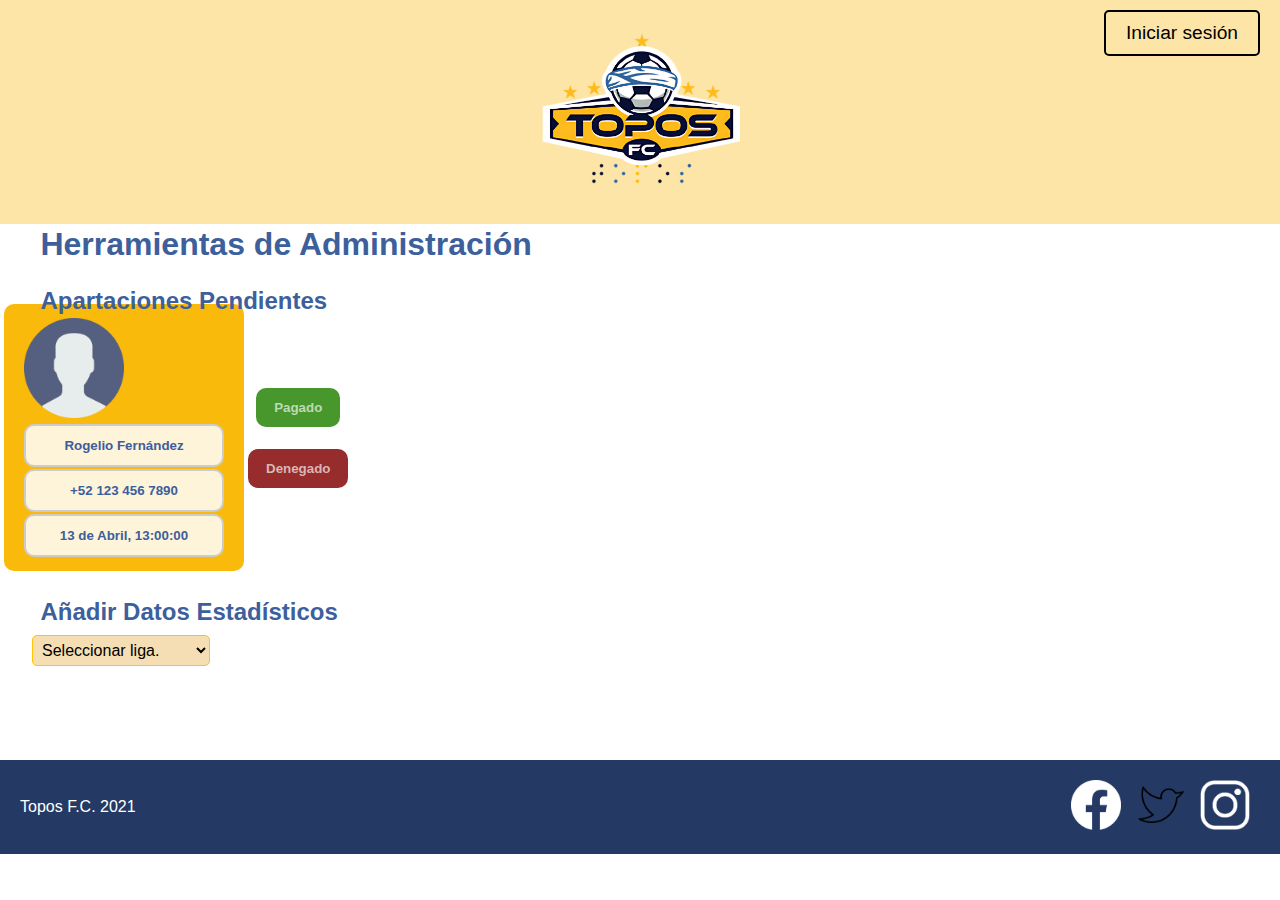
<file: Admin.html>
<!DOCTYPE html>
<html>

  <head>
    <title>Topos: Administrador</title>
    <meta charset ="UTF-8">
    <link rel="stylesheet" href="css/style.css">
    <script src="scripts/admin.js"></script>
  </head>

  <body>
    <nav class="navbar_container">
      <div class="iniciar_sesion">
        Iniciar sesión
      </div>
      <div class="imagen_navbar">
        <img src="images/topos_logo.png" alt="Logo de topos FC">
      </div>
      <div class="lista">
        <ul>
          <li><a href="#inicio">Inicio</a></li>
          <li><a href="#quienesSomos">Quiénes somos</a></li>
          <li><a href="#ligaNacionalDeFuchoParaCiegos">Liga Nacional de Fucho para Ciegos</a></li>
          <li><a href="#equipos">Equipos</a></li>
          <li><a href="#laMadrigruera">La Madriguera</a></li>
          <li><a href="#noticias">Noticias</a></li>
          <li><a href="#donativos">Donativos</a></li>
          <li><a href="#contacto">Contacto</a></li>
          <li><a href="#rentarCancha">Rentar Cancha</a></li>
          <li><a href="#calendario">Calendario</a></li>
          <li><a href="#registro">Registro</a></li>
          <li><a href="#section_administracion">Administracion</a></li>
          <li><a href="#section_estadisticas">Estadisticas</a></li>
        </ul>
      </div>
    </nav>

    <table>
      <tr>
        <td>
          <h1>Herramientas de Administración</h1>
          <h2>Apartaciones Pendientes</h2>
          <table class="fill_up">
            <tr>
              <td>
                <table class="info_cont">
                  <tr>
                    <td>
                      <img src="images/usuario.png" alt="Imagen usuario" class="ima_usuario"></img>
                    </td>
                  </tr>
                  <tr>
                    <td>
                      <button class="fill">Rogelio Fernández</button>
                    </td>
                  </tr>
                  <tr>
                    <td>
                      <button class="fill">+52 123 456 7890</button>
                    </td>
                  </tr>
                  <tr>
                    <td>
                      <button class="fill">13 de Abril, 13:00:00</button>
                    </td>
                  </tr>
                </table>
                <td>
                  <table>
                    <tr>
                      <td>
                        <form><button type="button" class="accept" onclick="reservationDone()"> Pagado</button></form>
                      </td>
                    </tr>
                    <tr>
                      <td>
                        <br>
                      </td>
                    </tr>
                    <tr>
                      <td>
                        <form><button type="button" class="denied" onclick="reservationDenied()"> Denegado</button></form>
                      </td>
                    </tr>
                  </table>
                </td>
              </tr>
          </table>
        <tr>
          <td>
            <h2>Añadir Datos Estadísticos</h2>
          </td>
      </tr>
      <tr>
        <td>
          <br>
        </td>
      </tr>
      <tr>
        <td>
          <select class="button-colors" name="leagueChosen" id="fname" onchange="chooseLeague()">
            <option value="modality">Seleccionar liga.</option>
            <option value="LVDorada">Liga Varonil Dorada.</option>
            <option value="LVEstrella">Liga Varonil Estrella.</option>
            <option value="LFTalpa">Liga Femenil Talpa.</option>
          </select>
        </td>
      </tr>
      <tr>
        <td>
          <br>
        </td>
      </tr>
      <tr>
        <td>
            <div id="league"></div>
        </td>
    </tr>
      <tr>
        <td>
          <br>
        </td>
      </tr>
    </table>
    
    <footer class="footer">
      <div class="left-content">Topos F.C. 2021</div>
      <div class="right-content">
        <img src="images/facebook-icon-white-png.png" alt="facebook">
        <img src="images/twitter_logo_thin_icon_171449.png" alt="twitter">
        <img src="images/IG-white-instagram-logo-transparent-background-7740.png" alt="instagram">
      </div>
    </footer>

  </body>

</html>
</file>
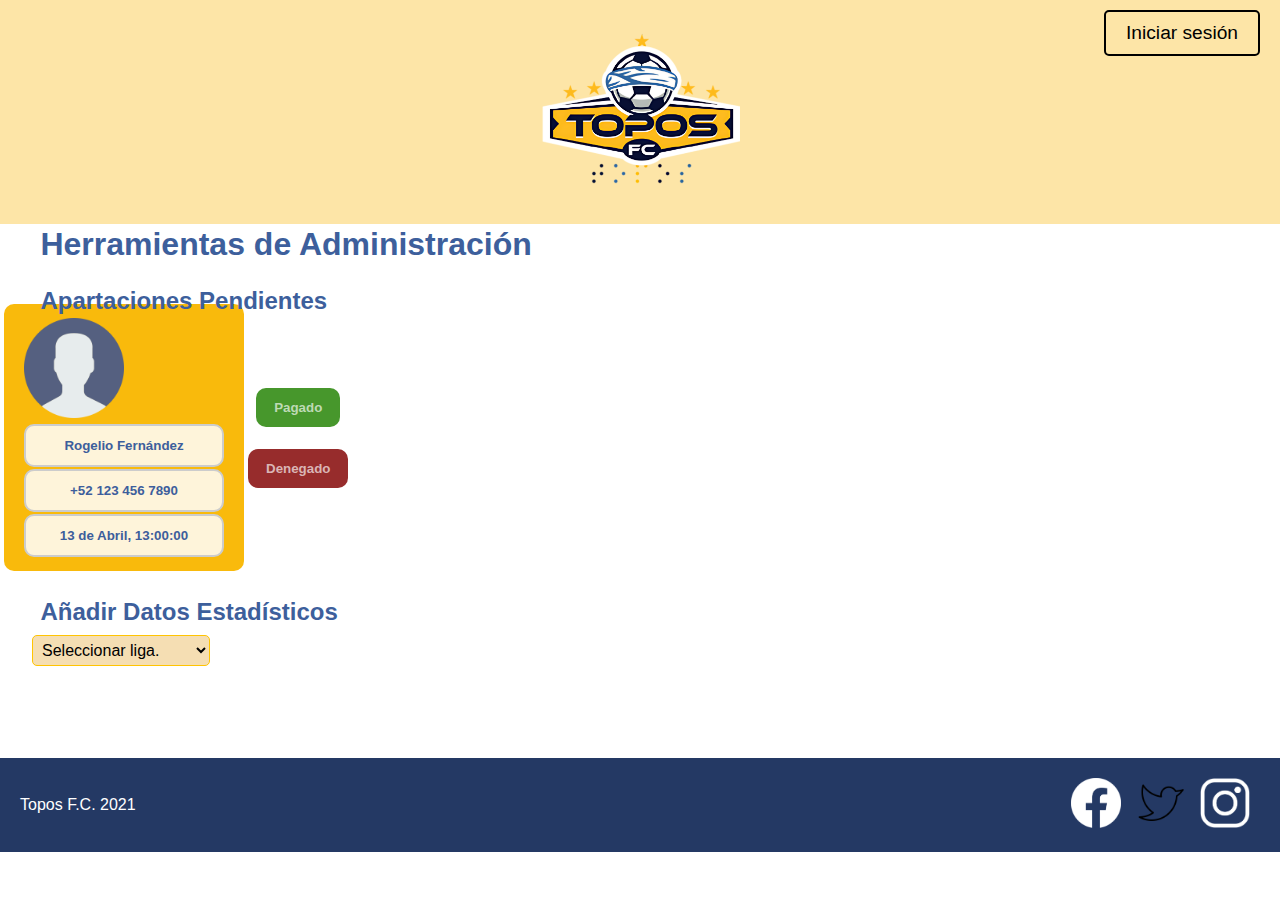
<file: admin.html>
<!DOCTYPE html>
<html>

  <head>
    <title>Topos: Administrador</title>
    <meta charset ="UTF-8">
    <link rel="stylesheet" href="css/style.css">
    <script src="https://code.jquery.com/jquery-3.6.0.min.js"></script>
    <script src="scripts/admin.js"></script>
  </head>

  <body>
    <nav class="navbar_container">
      <div class="iniciar_sesion">
        Iniciar sesión
      </div>
      <div class="imagen_navbar">
        <img src="images/topos_logo.png" alt="Logo de topos FC">
      </div>
      <div class="lista">
        <ul>
          <li><a href="#inicio">Inicio</a></li>
          <li><a href="#quienesSomos">Quiénes somos</a></li>
          <li><a href="#ligaNacionalDeFuchoParaCiegos">Liga Nacional de Fucho para Ciegos</a></li>
          <li><a href="#equipos">Equipos</a></li>
          <li><a href="#laMadrigruera">La Madriguera</a></li>
          <li><a href="#noticias">Noticias</a></li>
          <li><a href="#donativos">Donativos</a></li>
          <li><a href="#contacto">Contacto</a></li>
          <li><a href="#rentarCancha">Rentar Cancha</a></li>
          <li><a href="#calendario">Calendario</a></li>
          <li><a href="#registro">Registro</a></li>
          <li><a href="#section_administracion">Administracion</a></li>
          <li><a href="#section_estadisticas">Estadisticas</a></li>
        </ul>
      </div>
    </nav>

    <table>
      <tr>
        <td>
          <h1>Herramientas de Administración</h1>
          <h2>Apartaciones Pendientes</h2>
          <table class="fill_up">
            <tr>
              <td>
                <table class="info_cont">
                  <tr>
                    <td>
                      <img src="images/usuario.png" alt="Imagen usuario" class="ima_usuario"></img>
                    </td>
                  </tr>
                  <tr>
                    <td>
                      <button class="fill">Rogelio Fernández</button>
                    </td>
                  </tr>
                  <tr>
                    <td>
                      <button class="fill">+52 123 456 7890</button>
                    </td>
                  </tr>
                  <tr>
                    <td>
                      <button class="fill">13 de Abril, 13:00:00</button>
                    </td>
                  </tr>
                </table>
                <td>
                  <table>
                    <tr>
                      <td>
                        <form><button type="button" class="accept" onclick="reservationDone()"> Pagado</button></form>
                      </td>
                    </tr>
                    <tr>
                      <td>
                        <br>
                      </td>
                    </tr>
                    <tr>
                      <td>
                        <form><button type="button" class="denied" onclick="reservationDenied()"> Denegado</button></form>
                      </td>
                    </tr>
                  </table>
                </td>
              </tr>
          </table>
        <tr>
          <td>
            <h2>Añadir Datos Estadísticos</h2>
          </td>
      </tr>
      <tr>
        <td>
          <br>
        </td>
      </tr>
      <tr>
        <td>
          <select class="button-colors" name="leagueChosen" id="fname" onchange="changeLeague(this.value)">
            <option value="modality">Seleccionar liga.</option>
            <option value="adminLVDorada">Liga Varonil Dorada.</option>
            <option value="adminLVEstrella">Liga Varonil Estrella.</option>
            <option value="adminLFTalpa">Liga Femenil Talpa.</option>
          </select>
        </td>
      </tr>
      <tr>
        <td>
          <br>
        </td>
      </tr>
      <tr>
        <td>
          <br>
        </td>
      </tr>
    </table>
    
    <footer class="footer">
      <div class="left-content">Topos F.C. 2021</div>
      <div class="right-content">
        <img src="images/facebook-icon-white-png.png" alt="facebook">
        <img src="images/twitter_logo_thin_icon_171449.png" alt="twitter">
        <img src="images/IG-white-instagram-logo-transparent-background-7740.png" alt="instagram">
      </div>
    </footer>

  </body>

</html>
</file>
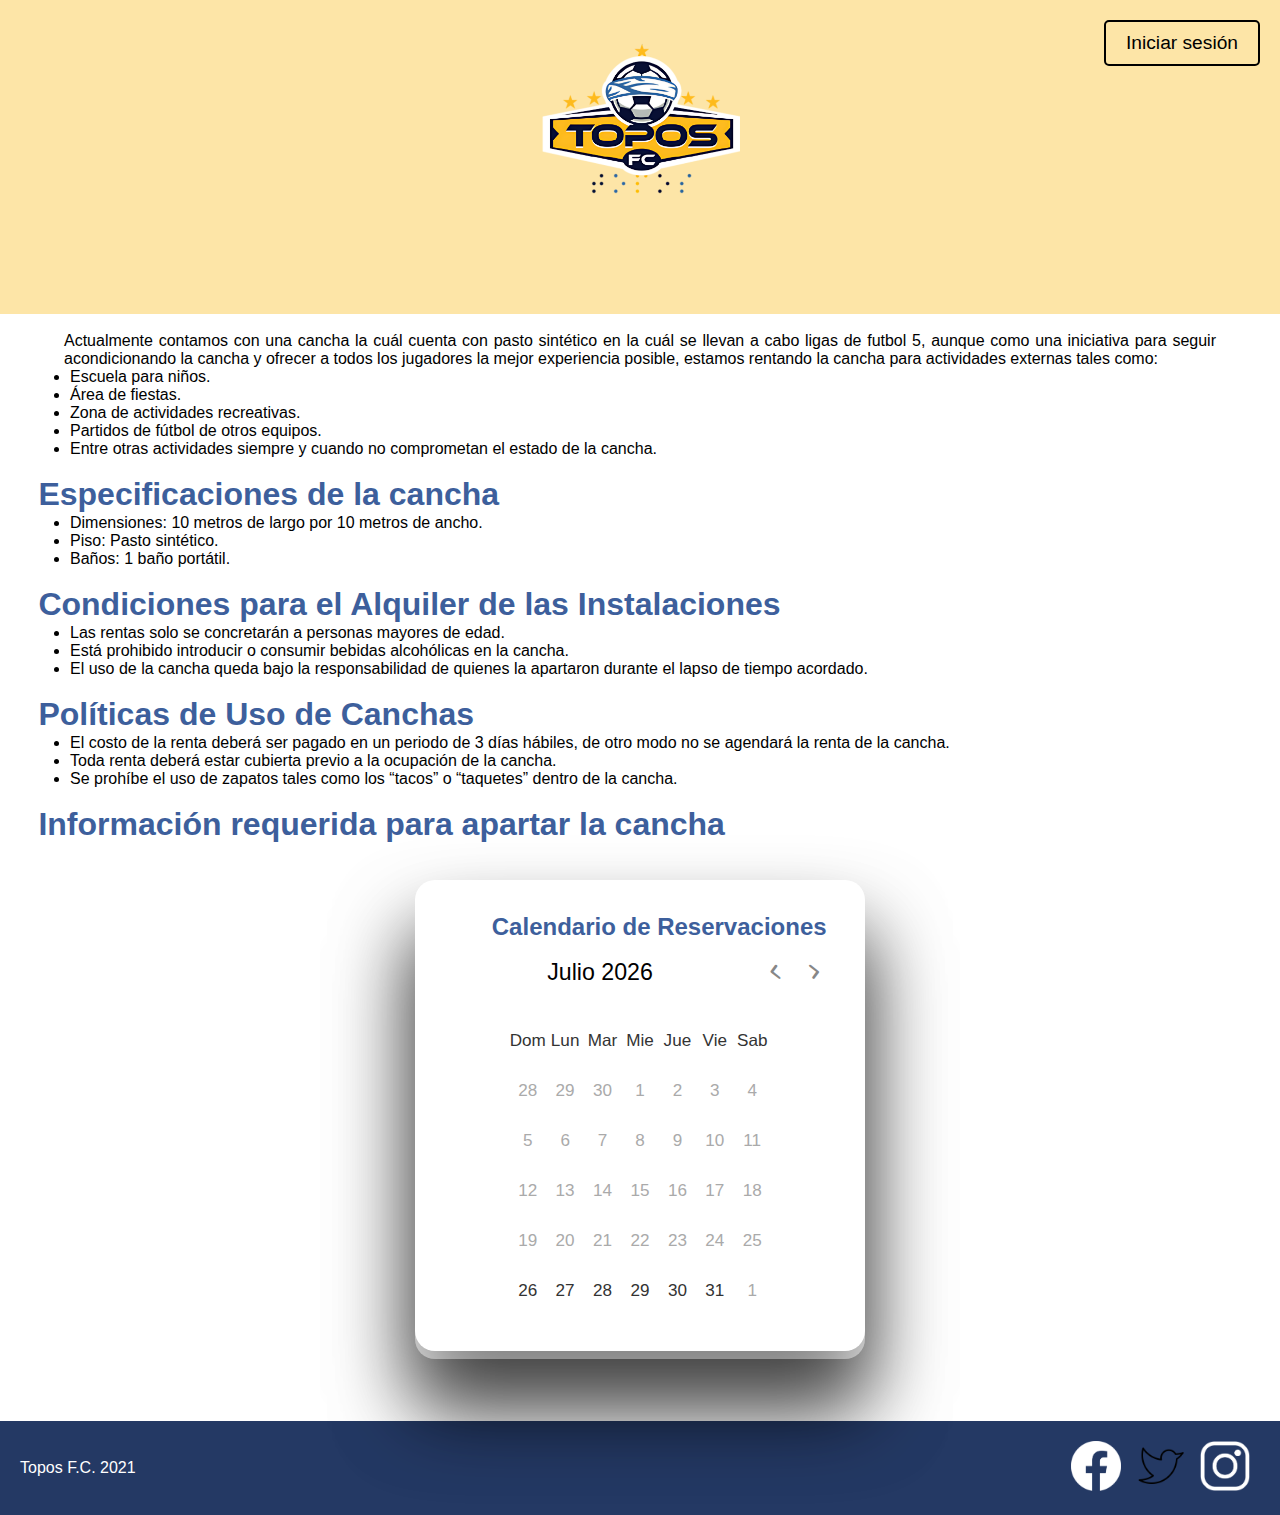
<file: calendario.html>
<!DOCTYPE html>
<html lang="es" dir="ltr">
  <head>
    <meta charset="utf-8">
    <title>Topos FC</title>
    <link rel="stylesheet" href="css/style.css">
    <meta name="viewport" content="width=device-width, initial-scale=1.0">
    <link rel="stylesheet" href="https://fonts.googleapis.com/css2?family=Material+Symbols+Rounded:opsz,wght,FILL,GRAD@20..48,100..700,0..1,-50..200">
    <script src="scripts/menu-toggle.js"></script>
    <script src="scripts/cal-script.js" defer></script>
  </head>
  <body class="calendario">

  <!--Nav Bar-->
  <div class="container clearfix et_menu_container">
      <nav class="navbar_container">
          <div class="header_top">
              <div class="imagen_navbar">
                  <img src="images/topos_logo.png" alt="Logo de topos FC">
              </div>
              <div class="iniciar_sesion">
                  Iniciar sesión
              </div>
          </div>
          <div class="lista seccion1">
              <ul>
                  <li><a href="#inicio">Inicio</a></li>
                  <li><a href="#quienesSomos">Quiénes somos</a></li>
                  <li><a href="#ligaNacionalDeFuchoParaCiegos">Liga Nacional de Fucho para Ciegos</a></li>
                  <li><a href="#equipos">Equipos</a></li>
                  <li><a href="#laMadriguera">La Madriguera</a></li>
                  <li><a href="#noticias">Noticias</a></li>
                  <li class="flecha"><a href="#seccion2"><img src="images/flecha_abajo.png" alt="Cambio de menú"></a></li>
              </ul>
          </div>
          <div class="lista seccion2">
              <ul>
                  <li><a href="#donativos">Donativos</a></li>
                  <li><a href="#contacto">Contacto</a></li>
                  <li><a href="#rentarCancha">Rentar Cancha</a></li>
                  <li><a href="#calendario">Calendario</a></li>
                  <li><a href="#registro">Registro</a></li>
                  <li><a href="#section_estadisticas">Estadísticas</a></li>
                  <li class="flecha"><a href="#seccion1"><img src="images/flecha_arriba.png" alt="Cambio de menú"></a></li>
              </ul>
          </div>
      </nav>
  </div>

    <!--Page content-->
    <br>
    <div class="content">
        <p>Actualmente contamos con una cancha la cuál cuenta con pasto sintético en la cuál se llevan a cabo ligas de futbol 5, aunque como una iniciativa para seguir acondicionando la cancha y ofrecer a todos los jugadores la mejor experiencia posible, estamos rentando la cancha para actividades externas tales como:</p>
        <ul>
            <li>Escuela para niños.</li>
            <li>Área de fiestas.</li>
            <li>Zona de actividades recreativas.</li>
            <li>Partidos de fútbol de otros equipos.</li>
            <li>Entre otras actividades siempre y cuando no comprometan el estado de la cancha.</li>
        </ul>
        <br>
        <h1>Especificaciones de la cancha</h1>
        <ul>
            <li>Dimensiones: 10 metros de largo por 10 metros de ancho.</li>
            <li>Piso: Pasto sintético.</li>
            <li>Baños: 1 baño portátil.</li>
        </ul>
        <br>
        <h1>Condiciones para el Alquiler de las Instalaciones</h1>
        <ul>
            <li>Las rentas solo se concretarán a personas mayores de edad.</li>
            <li>Está prohibido introducir o consumir bebidas alcohólicas en la cancha.</li>
            <li>El uso de la cancha queda bajo la responsabilidad de quienes la apartaron durante el lapso de tiempo acordado.</li>
        </ul>
        <br>
        <h1>Políticas de Uso de Canchas</h1>
        <ul>
            <li>El costo de la renta deberá ser pagado en un periodo de 3 días hábiles, de otro modo no se agendará la renta de la cancha.</li>
            <li>Toda renta deberá estar cubierta previo a la ocupación de la cancha.</li>
            <li>Se prohíbe el uso de zapatos tales como los “tacos” o “taquetes” dentro de la cancha.</li>
        </ul>
        <br>
        <h1>Información requerida para apartar la cancha</h1>
    </div>
    <br>
    <!--Calendar-->
    <br>
    <div id="wrapper-container">
      <div class="wrapper">
          <h2 id="calendar_title">Calendario de Reservaciones</h2>
          <header>
              <br>
              <p class="current-date"></p>
              <div class="icons">
                  <span id="prev" class="material-symbols-rounded">chevron_left</span>
                  <span id="next" class="material-symbols-rounded">chevron_right</span>
              </div>
          </header>
          <div class="calendar">
          <ul class="weeks">
            <li>Dom</li>
            <li>Lun</li>
            <li>Mar</li>
            <li>Mie</li>
            <li>Jue</li>
            <li>Vie</li>
            <li>Sab</li>
          </ul>
          <ul class="days"></ul>
        </div>
      </div>
      <div class="reservation-wrapper">
        <h2 id="calendar_title_rsv">Reservaciones del día</h2>
        <br> <br>
        <h5>10:00 AM - 12:00 PM Cancha Reservada.</h5>
        <br>
        <button id="reservaButton" class="boton-reserva">¡Reserva Ahora!</button>
        <div class="inicia_resv">
          <div class="segment">
            <h2>Planea tu reserva</h2>
          </div>
          <form>
            <label>
              <input type="text" placeholder="Nombre Completo" required>
            </label>
            <label>
              <input type="email" placeholder="Correo Electrónico" required>
            </label>
            <label>
              <input type="text" placeholder="Motivo de Reserva" required>
            </label>
            <label for="time">Hora </label>
            <select name="time" id="time">
              <option value="" disabled selected>Selecciona una hora</option>
              <option value="10">07:00</option>
              <option value="11">08:00</option>
              <option value="12">09:00</option>
              <option value="13">10:00</option>
              <option value="12">11:00</option>
              <option value="13">12:00</option>
              <option value="12">13:00</option>
              <option value="13">14:00</option>
              <option value="13">15:00</option>
              <option value="12">16:00</option>
              <option value="13">17:00</option>
              <option value="13">18:00</option>
              <option value="12">19:00</option>
              <option value="13">20:00</option>
              <option value="13">21:00</option>
              <option value="12">22:00</option>
              <option value="13">23:00</option>
            </select>
            <br>
            <br>
            <div class="btn-continuar">
              <a class="cta" href="#">
                <span>Enviar</span>
                <span>
                  <svg width="26px" height="13px" viewBox="0 0 66 43" version="1.1" xmlns="http://www.w3.org/2000/svg"
                    xmlns:xlink="http://www.w3.org/1999/xlink">
                    <g id="arrow" stroke="none" stroke-width="1" fill="none" fill-rule="evenodd">
                      <path class="one"
                        d="M40.1543933,3.89485454 L43.9763149,0.139296592 C44.1708311,-0.0518420739 44.4826329,-0.0518571125 44.6771675,0.139262789 L65.6916134,20.7848311 C66.0855801,21.1718824 66.0911863,21.8050225 65.704135,22.1989893 C65.7000188,22.2031791 65.6958657,22.2073326 65.6916762,22.2114492 L44.677098,42.8607841 C44.4825957,43.0519059 44.1708242,43.0519358 43.9762853,42.8608513 L40.1545186,39.1069479 C39.9575152,38.9134427 39.9546793,38.5968729 40.1481845,38.3998695 C40.1502893,38.3977268 40.1524132,38.395603 40.1545562,38.3934985 L56.9937789,21.8567812 C57.1908028,21.6632968 57.193672,21.3467273 57.0001876,21.1497035 C56.9980647,21.1475418 56.9959223,21.1453995 56.9937605,21.1432767 L40.1545208,4.60825197 C39.9574869,4.41477773 39.9546013,4.09820839 40.1480756,3.90117456 C40.1501626,3.89904911 40.1522686,3.89694235 40.1543933,3.89485454 Z"
                        fill="#FFFFFF"></path>
                      <path class="two"
                        d="M20.1543933,3.89485454 L23.9763149,0.139296592 C24.1708311,-0.0518420739 24.4826329,-0.0518571125 24.6771675,0.139262789 L45.6916134,20.7848311 C46.0855801,21.1718824 46.0911863,21.8050225 45.704135,22.1989893 C45.7000188,22.2031791 45.6958657,22.2073326 45.6916762,22.2114492 L24.677098,42.8607841 C24.4825957,43.0519059 24.1708242,43.0519358 23.9762853,42.8608513 L20.1545186,39.1069479 C19.9575152,38.9134427 19.9546793,38.5968729 20.1481845,38.3998695 C20.1502893,38.3977268 20.1524132,38.395603 20.1545562,38.3934985 L36.9937789,21.8567812 C37.1908028,21.6632968 37.193672,21.3467273 37.0001876,21.1497035 C36.9980647,21.1475418 36.9959223,21.1453995 36.9937605,21.1432767 L20.1545208,4.60825197 C19.9574869,4.41477773 19.9546013,4.09820839 20.1480756,3.90117456 C20.1501626,3.89904911 20.1522686,3.89694235 20.1543933,3.89485454 Z"
                        fill="#FFFFFF"></path>
                      <path class="three"
                        d="M0.154393339,3.89485454 L3.97631488,0.139296592 C4.17083111,-0.0518420739 4.48263286,-0.0518571125 4.67716753,0.139262789 L25.6916134,20.7848311 C26.0855801,21.1718824 26.0911863,21.8050225 25.704135,22.1989893 C25.7000188,22.2031791 25.6958657,22.2073326 25.6916762,22.2114492 L4.67709797,42.8607841 C4.48259567,43.0519059 4.17082418,43.0519358 3.97628526,42.8608513 L0.154518591,39.1069479 C-0.0424848215,38.9134427 -0.0453206733,38.5968729 0.148184538,38.3998695 C0.150289256,38.3977268 0.152413239,38.395603 0.154556228,38.3934985 L16.9937789,21.8567812 C17.1908028,21.6632968 17.193672,21.3467273 17.0001876,21.1497035 C16.9980647,21.1475418 16.9959223,21.1453995 16.9937605,21.1432767 L0.15452076,4.60825197 C-0.0425130651,4.41477773 -0.0453986756,4.09820839 0.148075568,3.90117456 C0.150162624,3.89904911 0.152268631,3.89694235 0.154393339,3.89485454 Z"
                        fill="#FFFFFF"></path>
                    </g>
                  </svg>
                </span>
              </a>
            </div>
          </form>
        </div>

        </div>
    </div>

  <footer class="footer">
      <div class="left-content">Topos F.C. 2021</div>
      <div class="right-content">
          <img src="images/facebook-icon-white-png.png" alt="facebook">
          <img src="images/twitter_logo_thin_icon_171449.png" alt="twitter">
          <img src="images/IG-white-instagram-logo-transparent-background-7740.png" alt="instagram">
      </div>
  </footer>

  </body>
</html>
</file>
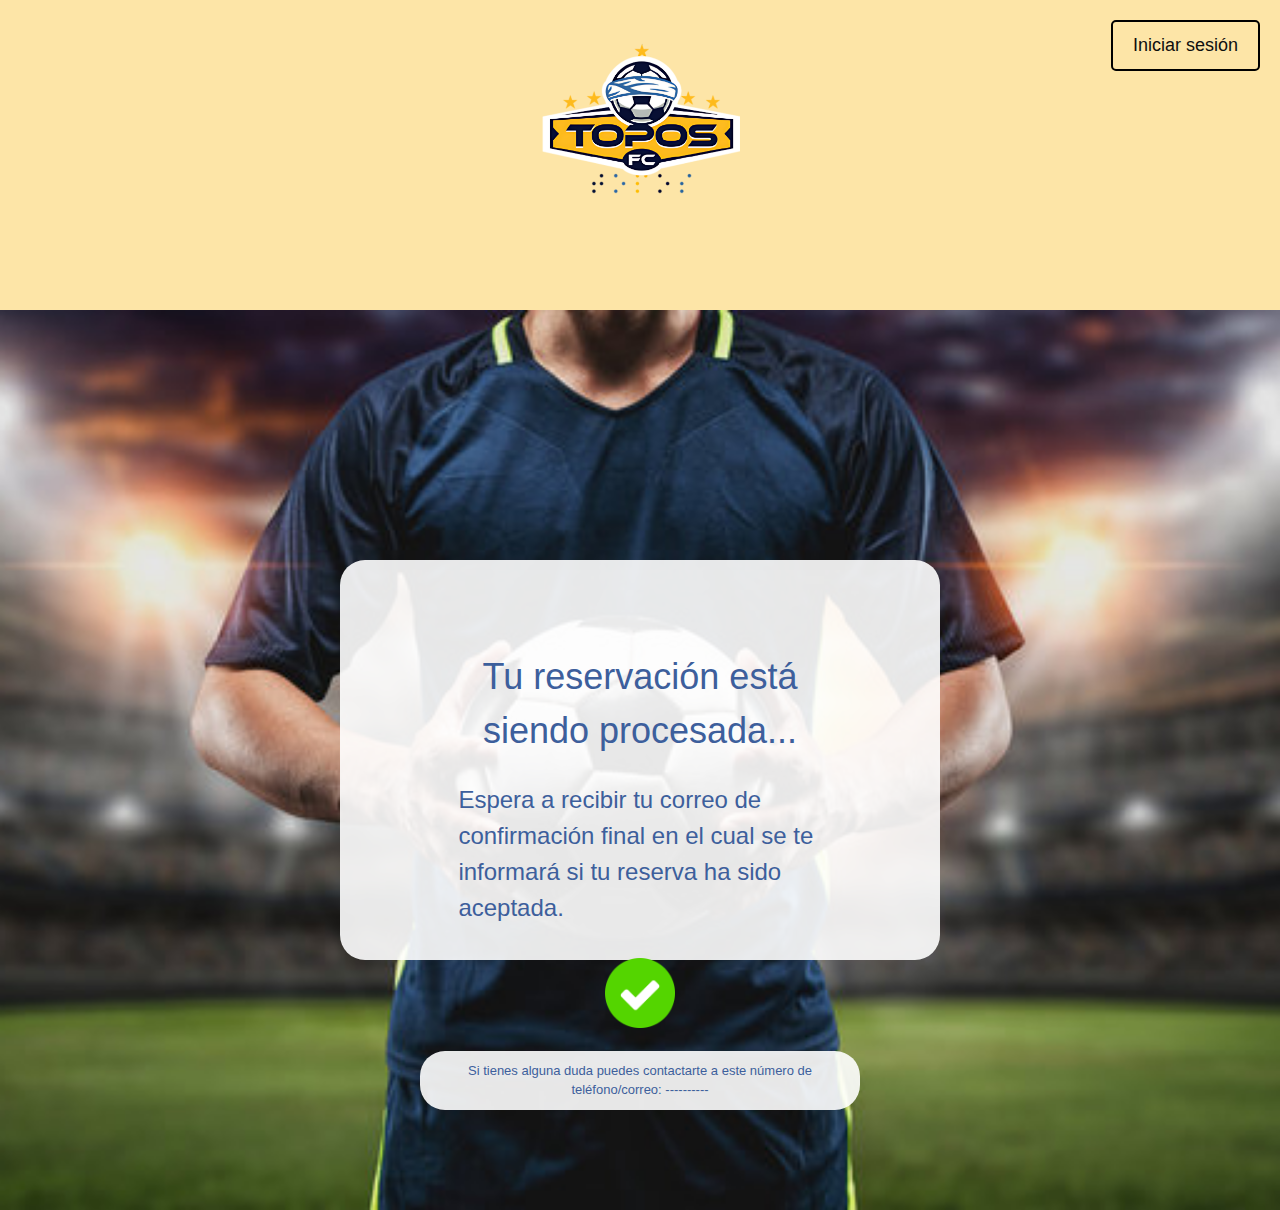
<file: confirmacionRsv.html>
<!DOCTYPE html>
<html lang="es">
<head>
    <meta charset="UTF-8">
    <meta name="viewport" content="width=device-width, initial-scale=1.0">
    <title>Reserva procesada</title>
    <link rel="stylesheet" href="https://www.w3schools.com/w3css/4/w3.css">
    <link rel="stylesheet" href="css/style.css">
    <script src="scripts/menu-toggle.js"></script>
</head>
<body>

<!--Nav Bar-->
<div class="container clearfix et_menu_container">
    <nav class="navbar_container">
        <div class="header_top">
            <div class="imagen_navbar">
                <img src="images/topos_logo.png" alt="Logo de topos FC">
            </div>
            <div class="iniciar_sesion">
                <a href="adminAccess.php">Iniciar sesión</a>
            </div>
        </div>
        <div class="lista seccion1">
            <ul>
                <li><a href="https://toposfc.org/">Inicio</a></li>
                <li><a href="https://toposfc.org/quienes-somos/">Quiénes somos</a></li>
                <li><a href="https://toposfc.org/liga-nacional-de-futbol-para-ciegos/">Liga Nacional de Fucho para Ciegos</a></li>
                <li><a href="https://toposfc.org/equipos/">Equipos</a></li>
                <li><a href="https://toposfc.org/cdc_la_madriguera/">La Madriguera</a></li>
                <li><a href="https://toposfc.org/noticias/">Noticias</a></li>
                <li class="flecha"><a href="#seccion2"><img src="images/flecha_abajo.png" alt="Cambio de menú"></a></li>
            </ul>
        </div>
        <div class="lista seccion2">
            <ul>
                <li class="flecha"><a href="#seccion1"><img src="images/flecha_arriba.png" alt="Cambio de menú"></a></li>
                <li><a href="https://toposfc.org/donativos/">Donativos</a></li>
                <li><a href="https://toposfc.org/contacto/">Contacto</a></li>
                <li><a href="calendario.php">Rentar Cancha</a></li>
                <li><a href="calendario.php">Calendario</a></li>
                <li><a href="equipo.html">Registro</a></li>
                <li><a href="estadisticas.html">Estadísticas</a></li>
            </ul>
        </div>
    </nav>
</div>

    <div id="confirmacionFinal">
        <div id="confirmation" class="w3-animate-zoom">
            <h1>Tu reservación está siendo procesada...</h1>
            <h3>Espera a recibir tu correo de confirmación final en el cual se te informará si tu reserva ha sido aceptada.</h3>
            <br>
            <br>
            <a href="calendario.php">
                <img id="greencheck" src="images/check.png" alt="Paloma">
            </a>
            <br>
            <br>
            <h4>Si tienes alguna duda puedes contactarte a este número de teléfono/correo: ----------</h4>
        </div>
    </div>
</body>
</html>
</file>
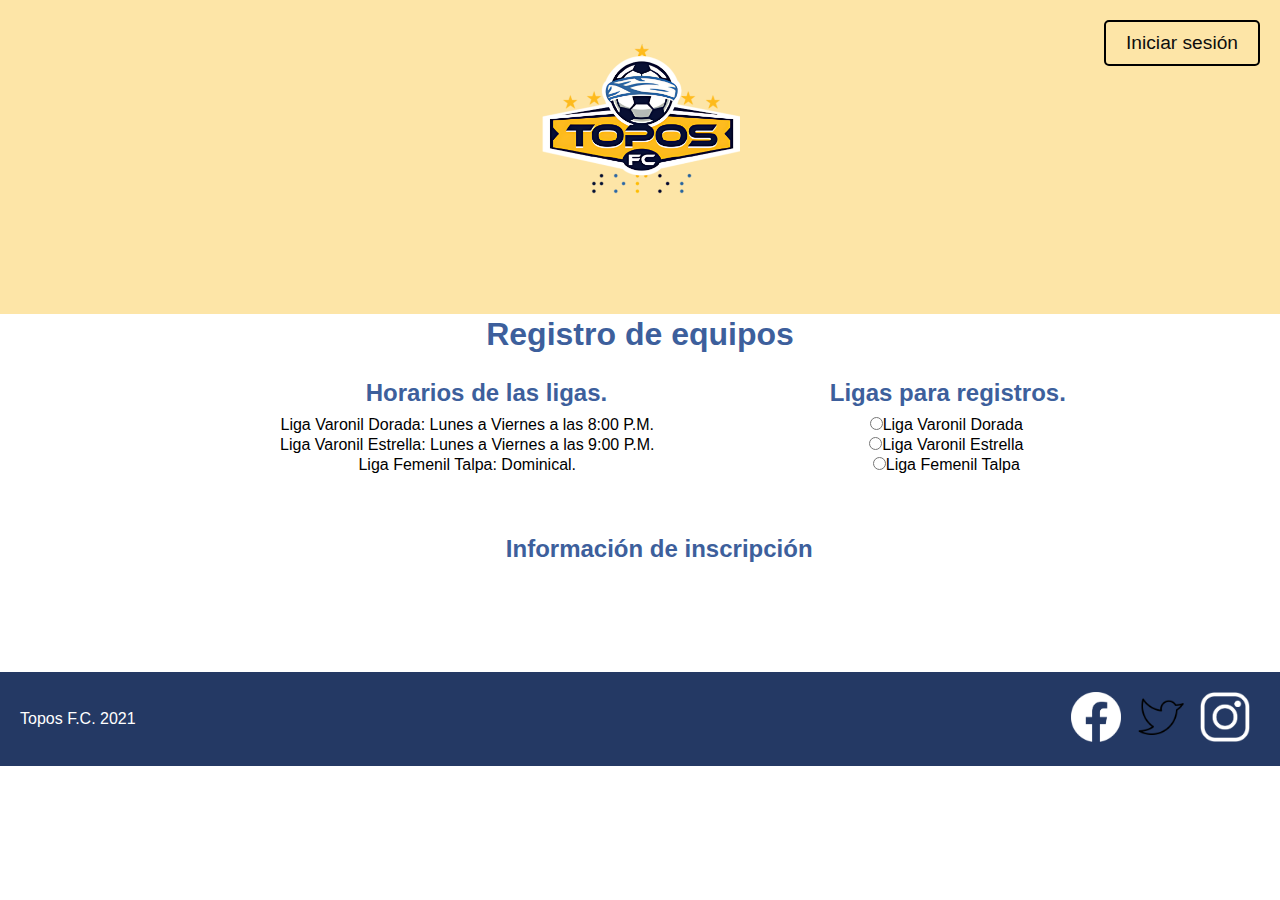
<file: equipo.html>
<!DOCTYPE html>
<html>
<head>
    <title>Topos</title>
    <meta charset="UTF-8">
    <link rel="stylesheet" href="css/style.css">
    <script src="scripts/team.js"></script>
    <script src="scripts/menu-toggle.js"></script>
</head>
<body>
<!--Nav Bar-->
<div class="container clearfix et_menu_container">
    <nav class="navbar_container">
        <div class="header_top">
            <div class="imagen_navbar">
                <img src="images/topos_logo.png" alt="Logo de topos FC">
            </div>
            <div class="iniciar_sesion">
                <a href="adminAccess.php">Iniciar sesión</a>
            </div>
        </div>
        <div class="lista seccion1">
            <ul>
                <li><a href="https://toposfc.org/">Inicio</a></li>
                <li><a href="https://toposfc.org/quienes-somos/">Quiénes somos</a></li>
                <li><a href="https://toposfc.org/liga-nacional-de-futbol-para-ciegos/">Liga Nacional de Fucho para Ciegos</a></li>
                <li><a href="https://toposfc.org/equipos/">Equipos</a></li>
                <li><a href="https://toposfc.org/cdc_la_madriguera/">La Madriguera</a></li>
                <li><a href="https://toposfc.org/noticias/">Noticias</a></li>
                <li class="flecha"><a href="#seccion2"><img src="images/flecha_abajo.png" alt="Cambio de menú"></a></li>
            </ul>
        </div>
        <div class="lista seccion2">
            <ul>
                <li class="flecha"><a href="#seccion1"><img src="images/flecha_arriba.png" alt="Cambio de menú"></a></li>
                <li><a href="https://toposfc.org/donativos/">Donativos</a></li>
                <li><a href="https://toposfc.org/contacto/">Contacto</a></li>
                <li><a href="calendario.php">Rentar Cancha</a></li>
                <li><a href="calendario.php">Calendario</a></li>
                <li><a href="equipo.html">Registro</a></li>
                <li><a href="estadisticas.html">Estadísticas</a></li>
            </ul>
        </div>
    </nav>
</div>
    <table class="small-table">
        <colgroup>
            <col style="width: 64%;">
            <col style="width: 36%;">
        </colgroup>
        <tr>
            <td class="td-center" colspan="2">
                <h1 style="text-align: center;">Registro de equipos</h1>
            </td>
        </tr>
        <tr>
            <td class="td-left">
                <h2 class="leagues">Horarios de las ligas.</h2>
            </td>
            <td class="td-center">
                <h2 class="leagues">Ligas para registros.</h2>
            </td>
        </tr>
        <tr>
            <td>
                <br>
            </td>
        </tr>
        <tr>
            <td class="td-center">
                <a>Liga Varonil Dorada: Lunes a Viernes a las 8:00 P.M.</a>
            </td>
            <td class="td-center" >
                <input type="radio" name="idLiga" value="2" onchange="formSummon()">Liga Varonil Dorada</input>
            </td>
        </tr>
        <tr>
            <td class="td-center">
                <a>Liga Varonil Estrella: Lunes a Viernes a las 9:00 P.M.</a>
            </td>
            <td class="td-center" >
                <input type="radio" name="idLiga" value="1" onchange="formSummon()">Liga Varonil Estrella</input>
            </td>
        </tr>
        <tr>
            <td class="td-center">
                <a>Liga Femenil Talpa: Dominical.</a>
            </td>
            <td class="td-center" >
                <input type="radio" name="idLiga" value="3" onchange="formSummon()">Liga Femenil Talpa</input>
            </td>
        </tr>
    </table>
    <br><br>
    <h2 style="text-align: center;">Información de inscripción</h2>
    <br><br>
    <div id="players"></div>
    <br><br>
    <footer class="footer">
        <div class="left-content">Topos F.C. 2021</div>
        <div class="right-content">
            <img src="images/facebook-icon-white-png.png" alt="Logo de Facebook">
            <img src="images/twitter_logo_thin_icon_171449.png" alt="Logo de Twitter">
            <img src="images/IG-white-instagram-logo-transparent-background-7740.png" alt="Logo de Instagram">
        </div>
    </footer>
</body>
</html>
</file>
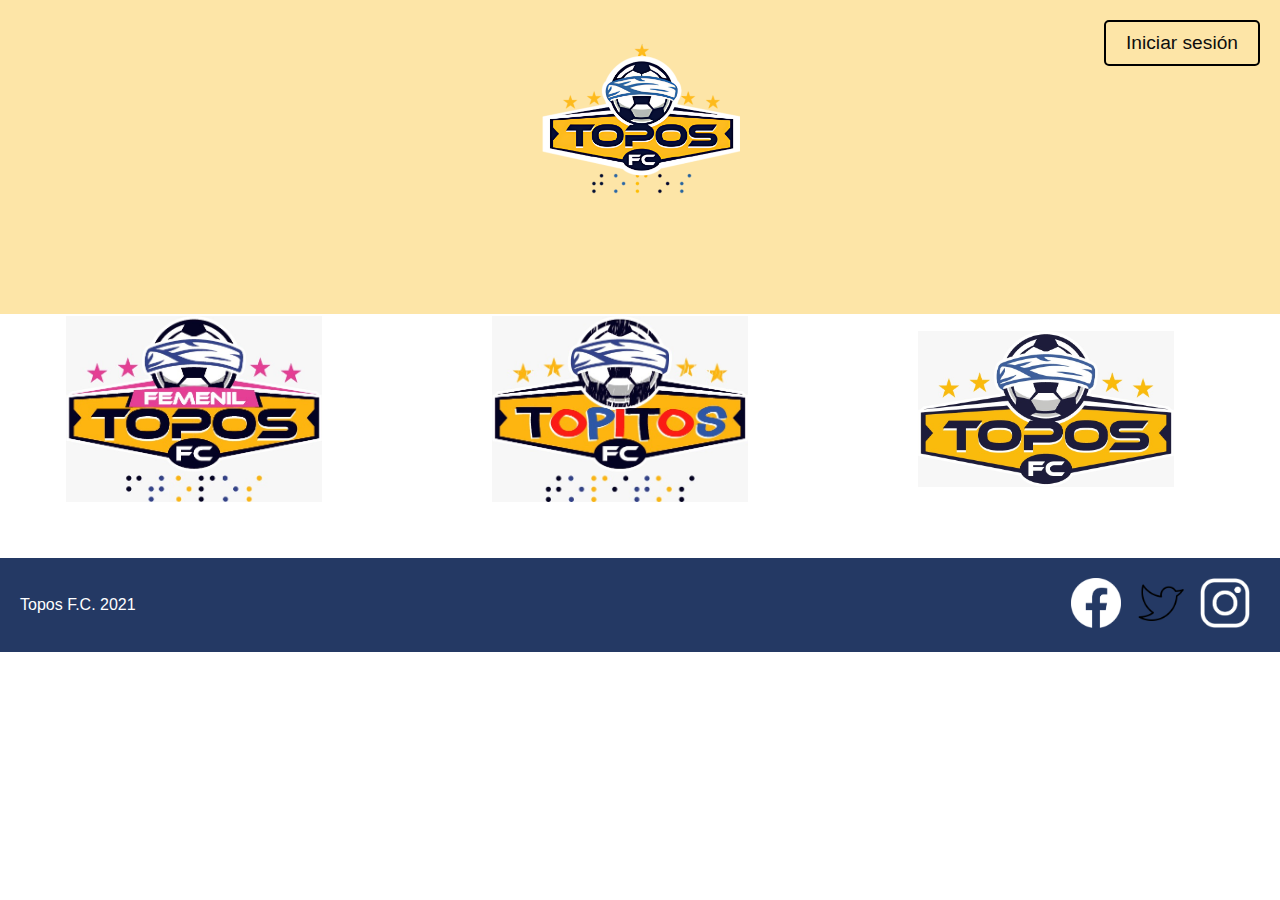
<file: estadisticas.html>
<!DOCTYPE html>
<html>
<head>
 <title>topos</title>
 <meta charset="UTF-8">
 <link rel="stylesheet" href="css/style.css">
 <script src="scripts/menu-toggle.js"></script>
</head>

<body>

<!--Nav Bar-->
<div class="container clearfix et_menu_container">
 <nav class="navbar_container">
  <div class="header_top">
   <div class="imagen_navbar">
    <img src="images/topos_logo.png" alt="Logo de topos FC">
   </div>
   <div class="iniciar_sesion">
    <a href="adminAccess.php">Iniciar sesión</a>
   </div>
  </div>
  <div class="lista seccion1">
   <ul>
    <li><a href="https://toposfc.org/">Inicio</a></li>
    <li><a href="https://toposfc.org/quienes-somos/">Quiénes somos</a></li>
    <li><a href="https://toposfc.org/liga-nacional-de-futbol-para-ciegos/">Liga Nacional de Fucho para Ciegos</a></li>
    <li><a href="https://toposfc.org/equipos/">Equipos</a></li>
    <li><a href="https://toposfc.org/cdc_la_madriguera/">La Madriguera</a></li>
    <li><a href="https://toposfc.org/noticias/">Noticias</a></li>
    <li class="flecha"><a href="#seccion2"><img src="images/flecha_abajo.png" alt="Cambio de menú"></a></li>
   </ul>
  </div>
  <div class="lista seccion2">
   <ul>
    <li class="flecha"><a href="#seccion1"><img src="images/flecha_arriba.png" alt="Cambio de menú"></a></li>
    <li><a href="https://toposfc.org/donativos/">Donativos</a></li>
    <li><a href="https://toposfc.org/contacto/">Contacto</a></li>
    <li><a href="calendario.php">Rentar Cancha</a></li>
    <li><a href="calendario.php">Calendario</a></li>
    <li><a href="equipo.html">Registro</a></li>
    <li><a href="estadisticas.html">Estadísticas</a></li>
   </ul>
  </div>
 </nav>
</div>

 <table class="estadisticas-principal" >
  <tr>
   <td colspan="4"> <a href="estadistica_femenil.html"> <img src="images/topos_liga_femenil.jpg" alt="Logo de TOPOS FC femenil" class="logos-principal"> </a> </td>
   <td colspan="4"> <a href="estadistica_topitos.html"> <img src="images/topos_liga_topitos.jpg" alt="Logo de TOPOS FC topitos" class="logos-principal"> </a> </td>
   <td colspan="4"> <a href="estadistica_varonil.html"> <img src="images/topos_liga_varonil.jpg" alt="Logo de TOPOS FC varonil" class="logos-principal"> </a> </td>
  </tr>
   </table>

<footer class="footer">
 <div class="left-content">Topos F.C. 2021</div>
 <div class="right-content">
  <img src="images/facebook-icon-white-png.png" alt="facebook">
  <img src="images/twitter_logo_thin_icon_171449.png" alt="twitter">
  <img src="images/IG-white-instagram-logo-transparent-background-7740.png" alt="instagram">
 </div>
</footer>

</body>
</html>
</file>
<file: css/style.css>
* {
  margin: 0;
  padding: 0;
  box-sizing: border-box;
}

html, body {
  overflow-x: hidden;
}

body {
  background-color: #FFFFFF;
  font-family: 'Allerta', Helvetica, Arial, Lucida, sans-serif;
}

h1, h2, h3, h4 {
  color: #3D5F9C;
  font-family: 'Allerta', Helvetica, Arial, Lucida, sans-serif;
  padding-left: 3vw;
  padding-right: 3vw;
  padding-bottom: 1px;
}

p {
  text-align: justify;
  padding-left: 5vw;
  padding-right: 5vw;
}

a {
  font-style: inherit;
  padding-left: 5vw;
  padding-right: 5vw;
}

ul {
  list-style-type: disc;
  padding-left: 5vw;
  padding-right: 5vw;
}

.container {
  position: relative;
  width: 100%;
}

.row {
  padding-left: 60px;
}

.navbar_container {
  background-color: #fde5a7;
  width: 100vw;
  padding: 10px 0;
  display: flex;
  flex-direction: column;
  align-items: center;
  position: relative;
}

#femenil.navbar_container{
  background-color: lightpink;
}

#topitos.navbar_container{
  background-color: lightsteelblue;
}

.header_top {
  width: 100%;
  display: flex;
  justify-content: center;
  align-items: center;
  position: relative;
  padding: 10px;
}

.header_top.fixed-header {
  display: none;
}

.iniciar_sesion {
  font-size: 1.2em;
  padding: 10px 20px;
  cursor: pointer;
  border: 2px solid #000;
  border-radius: 5px;
  transition: background-color 0.3s, transform 0.3s, color 0.3s;
  position: absolute;
  right: 20px;
  top: 10px;
}

.iniciar_sesion a {
  font-style: normal;
  padding-left: 0;
  padding-right: 0;
  text-decoration: none;
  color: #0e0e0e;
}

.iniciar_sesion:hover {
  background-color: #d68102;
  transform: scale(1.1);
}

.iniciar_sesion:hover a{
  color:#f1f1f1;
}

#femenil .iniciar_sesion:hover {
  background-color: deeppink;
}

#topitos .iniciar_sesion:hover {
  background-color: dodgerblue;
}

.imagen_navbar {
  text-align: center;
  width: 100%;
}

.imagen_navbar img {
  max-height: 200px;
}

.lista {
  width: 100%;
  text-align: center;
  transition: opacity 0.5s ease-in-out, transform 0.5s ease-in-out;
  opacity: 0;
  transform: translateY(-20px);
  display: none;
  justify-content: space-around;
  align-items: center;
  height: 70px;
}

.lista.active {
  display: flex;
  animation: fadeIn 0.5s ease-in-out forwards;
}

.lista.exit {
  animation: fadeOut 0.5s ease-in-out forwards;
}

@keyframes fadeIn {
  0% {
    opacity: 0;
    transform: translateY(-20px);
  }
  100% {
    opacity: 1;
    transform: translateY(0);
  }
}

@keyframes fadeOut {
  0% {
    opacity: 1;
    transform: translateY(0);
  }
  100% {
    opacity: 0;
    transform: translateY(20px);
  }
}

nav ul {
  list-style-type: none;
  padding: 0;
  margin: 0;
  display: flex;
  justify-content: space-around;
  align-items: center;
  width: 100%;
}

nav ul li {
  margin: 0 10px;
  text-align: center;
  max-width: 150px;
  white-space: pre-wrap;
  flex: 1;
}

nav ul li a {
  text-decoration: none;
  color: black;
  padding: 10px;
  font-size: 1.2em;
  font-weight: bold;
  transition: color 0.3s, transform 0.3s;
  display: inline-block;
  line-height: 1.2em;
  margin-bottom: 2vw;
}

nav ul li.largo a {
  font-size: 1em;
  max-width: 120px;
}

nav ul li a:hover {
  color: #d68102;
  transform: scale(1.1);
}

#femenil li a:hover {
  color: deeppink;
}

#topitos li a:hover {
  color: dodgerblue;
}

nav ul li.flecha a {
  font-size: 1.5em;
}

@media (max-width: 768px) {
  .navbar_container {
    flex-direction: column;
  }

  nav ul {
    flex-direction: column;
  }

  .iniciar_sesion {
    align-self: center;
    margin: 10px 0;
  }
}

/* estadisticas */

.estadisticas-principal{
  width: 100%;
}

.estadisticas-principal td {
  justify-content: center;
}

.logos-principal {
  width: 20vw;
  height: auto;
}

.dropdown-content {
  display: none;
  position: relative;
  background-color: #f9f9f9;
  box-shadow: 0px 8px 16px 0px rgba(0,0,0,0.2);
}
.dropdown-content button {
  color: black;
  background-color: whitesmoke;
  padding: 12px 16px;
  text-decoration: none;
  border: none;
  width: 60%;
}
.dropdown-content button img {
  width: 10vw;
  height: auto;
  margin-right: 10vw;
  float: right;
}
.dropdown-content button span {
  float: left;
  align-items: center;
}
.dropdown-content button:hover {
  background-color: #f1f1f1;
}
.show {
  display: block;
}


.h1_strong h1{
  font-weight: 800;
  font-size: 5em;
}

.estadisticas-titles{
  text-align: center;
}

.marcadores {
  width: 25%;
  text-align: center;
}

.marcadores h1{
  font-weight: 600;
  font-size: 4em;
}

.marcadores h3{
  font-size: 2em;
  text-align: center
}

.marcadores h4{
  font-size: 1.25em;
  text-align: center
}

.highlighter-row{
  background-color: #243964;
}

#row {
  display: flex;
  align-items: center;
  justify-content: center;
  margin-top: 0;
  margin-bottom: 0;
}

#topos_logo{
  width: 35vw;
}

#topos_varonil h1 {
  margin-top: 10vh;
  margin-bottom: 0;
  text-align: center;
}

#escudo_izquierda{
  width: 20vw;
}

#escudo_derecha{
  width: 20vw;
}

#marcador_top h3{
  font-size: 2em;
  margin-top: 10vh;
  margin-bottom: 0;
  text-align: center;
}

#estadisticas h3{
  font-size: 2em;
  text-align: center;
}

.centro-imagen {
  text-align: center;
}

#equipo_img {
  display: block;
  margin: 0 auto;
  max-width: 100%;
  height: auto;
  width: 100%;
}

/* administracion */

.admin h1{
  font-size: 2em;
  padding:5px;
  text-align: left;
}

.admin h2{
  padding:5px;
  text-align: left;

}

.button_td{
  align-items: start;
}

input[type=text],
input[type=number],
input[type=email]{
  box-sizing: border-box;
  padding: 12px 18px;
  border-radius: 10px;
  border: 2px solid #ccc;
  text-align: center;
  font-weight: bolder;
}
.write{
  text-align: center;
}

#left_team{
  margin-right: 0;
  margin-left: auto;
}

.fill{
  background-color: #fef4da;
  color: #3d5e9c;
  width: 200px;
  box-sizing: border-box;
  padding: 12px 18px;
  border-radius: 10px;
  border: 2px solid #ccc;
  text-align: center;
  font-weight: bolder;
}

.ima_equipo {
  width: 50%;
  display: block;
  margin-left: auto;
  margin-right: auto;
  padding-bottom: 15px;
}

.ima_usuario{
  width: 50%;
  margin-left: auto;
  margin-right: auto;
}

.info_cont{
  width: 40px;
  padding: 12px 18px;
  border-radius: 10px;
  background-color: #f9ba0c;
}

button{
  box-sizing: border-box;
  padding: 12px 18px;
  border-radius: 10px;
  border: 0;
  text-align: center;
  font-weight: bolder;
  margin: auto;
  display:block;
  background-color: blue;
  background-size: 3px;
  font-family: inherit;
  color: yellow;
}

.accept{
  background-color: #47972c;
  color: #bedab5;
}

.denied{
  background-color: #972c2c;
  color: #dab5b5;
}

.fill_up{
  width: 30%;
}

textarea {
  display: block;
  margin-bottom: 15px;
  width: 100%;
  height: 300px;
  resize: vertical;
  min-height: 100%;
  line-height: 20px;
  box-sizing: border-box;
  border-radius: 4px;
  font-size: 16px;
  background-color: whitesmoke;
  background-position: 10px 10px;
  background-repeat: no-repeat;
  transition: width 0.4s ease-in-out;
}

textarea.active{
  resize: vertical;
  height: max-content;
}

/* registro */

input {
  background-color: floralwhite;
  border: 0;
}

button:hover{
  transform:scale(1.25) perspective(1px);
}

.btn-continuar button:hover{
  transform:none;
}

.button-colors {
  color: black;
  background-color: wheat;
  border-color: rgb(255, 196, 2);
  border-width: 1px;
  border-radius: 5px;
  margin-left: 30px;
  padding: 5px;
  font-size: 16px;
}

.button-colors option {
  color: black;
  background-color: wheat;
}

.button-colors option:checked {
  background-color: #ffc402;
  color: #0000ec;
}

.td-center {
  padding-left: 5%;
  padding-right: 5%;
  width: auto;
  text-align: center;
}

.td-left{
  width: auto;
  text-align: left;
  padding-left: 20%;
}

.table-center {
  border-collapse: collapse;
  table-layout: fixed;
  margin-left: auto;
  margin-right: auto;
  width: 45%;
}

.leagues {
  padding-left: 3%;
}

.small-table{
  width: 75%;
  margin-left: auto;
  margin-right: auto;
}

.strongyellow{
  background-color: #f9ba0c;
}

.weakyellow{
  background-color: #fde5a7;
}

.strongblue{
  background-color: #0043c9;
}

.weakblue{
  background-color:#85acf3;
}

.strongred{
  background-color: #7a0707;
}

.weakred{
  background-color: #a34a4a;
}

.white-text {
  color: #FFFFFF;
}

#section_registro {
  background-color: rgb(252, 241, 221);
}

.custom-link:link {
  color: rgb(153, 149, 149);
}

.custom-link:visited {
  color: rgb(41, 41, 41);
}

.center-content {
  display: flex;
  flex-direction: column;
  align-items: center;
  text-align: center;
}

/* footer */

.footer {
  background-color: #243964;
  color: white;
  padding: 20px;
  display: flex;
  width: 100%;
  margin-top: 50px;
  justify-content: space-between;
  align-items: center;
}

.left-content {
  flex: 1;
}

.right-content img {
  width: 50px;
  height: auto;
  margin-right: 10px;
}

.access .regresar {
  /* Aquí puedes añadir estilos específicos para asegurarte de que los botones con clase 'regresar' no hereden estilos no deseados */
  background: none;
  color: initial;
  padding: initial;
  border: none;
  font: inherit;
  text-decoration: none; /* Quita la subrayado si es necesario */
}

body.access {
  display:flex;
  justify-content:center;
  align-items:center;
  height:100vh;
  flex-direction:column;
}

body.access * {
  font-family:sans-serif;
  box-sizing:border-box;
}

body.access form {
  width:500px;
  border:2px solid #ccc;
  padding:30px;
  background:#fff;
  border-radius:15px;
}

body.access h2 {
  text-align:center;
  margin-bottom:40px;
}

body.access input{
  display:block;
  border:2px solid #ccc;
  width:95%;
  padding:10px;
  margin:10px auto;
  border-radius:5px;
  box-sizing: border-box;
  text-align: center;
  font-weight: bolder;
}

body.access label{
  color:#888;
  font-size:18px;
  padding:10px;

}

body.access button {
  float:right;
  background:#555;
  padding:10px 15px;
  color:#fff;
  border-radius:5px;
  margin-right:10px;
  border:none;
}

body.access button:hover{
  opacity:0.7;
}

.error{
  background:#F2DEDE;
  color:#A94442;
  padding:10px;
  border-radius:5px;
  margin:20px auto;
}

body.access h1 {
  text-align: center;
  color: #fff;
}

body.access a{
  float: right;
  background: #555;
  padding: 10px 15px;
  color: #fff;
  border-radius: 5px;
  margin-right: 10px;
  border: none;
}

.scroll-container{
  padding-left: 3vw;
}

body.access a:hover{
  opacity: 0.7;
}


body.calendario {
  display: flex;
  align-items: center;
  flex-direction: column;
}

/* navbar */
.calendario nav ul {
  list-style-type: none;
  padding: 0px;
  display: flex;
  justify-content: space-evenly;
}
.content ul {
  padding-inline-start: 70px;
}

.wrapper {
  width: 450px;
  padding-top: 10px;
  background: #fff;
  border-radius: 20px;
  box-shadow: 0 50px 80px rgba(0,0,0,0.50);
  margin-bottom: 20px;
  position: relative;
  z-index: 1;
}

#calendar_title{
  text-align: center;
}

.wrapper header{
  display: flex;
  align-items: center;
  padding: 25px 30px 10px;
  justify-content: space-between;
}

.flecha img {
  width: 6vw;
  height: auto;
}

.reservation-wrapper {
  padding-left: 70px;
  width: 450px;
  height: 440px;
  background: #fff;
  border-radius: 20px;
  box-shadow: 0 50px 80px rgba(0,0,0,0.50);
  position: absolute;
  align-items: center;
  top: 888px;
}

.reservation-wrapper h1, h2, h3, h4 {
  padding-top: 10px;
  padding-left: 3vw;
  padding-right: 0vw;
  padding-bottom: 1vw;
  margin-top: 1vw;
  margin-bottom: -2vw;
  text-align: left;
}

.reservation-wrapper h5 {
  margin-bottom: 0vw;
}

.reservation-wrapper button{
  text-decoration: solid;
  border-radius: 10px;
  position: relative;
  padding: 8px;
  align-items: center;
  background-color: #f2f2f2;
}
.calendario header .icons{
  display: flex;
}
.calendario header .icons span{
  height: 38px;
  width: 38px;
  margin: 0 1px;
  cursor: pointer;
  color: #878787;
  text-align: center;
  line-height: 38px;
  font-size: 1.9rem;
  user-select: none;
  border-radius: 50%;
}
.icons span:last-child{
  margin-right: -10px;
}
.calendario header .icons span:hover{
  background: #f2f2f2;
}
.calendario header .current-date{
  font-size: 1.45rem;
  font-weight: 500;
}

/* Calendar */
.calendar{
  padding: 30px;
}
.calendar ul{
  display: flex;
  flex-wrap: wrap;
  list-style: none;
  text-align: center;
}
.calendar .days{
  margin-bottom: 20px;
}
.calendar li{
  color: #333;
  width: calc(100% / 7);
  font-size: 1.07rem;
}
.calendar .weeks li{
  font-weight: 500;
  cursor: default;
}
.calendar .days li{
  z-index: 1;
  cursor: pointer;
  position: relative;
  margin-top: 30px;
}
.days li.inactive{
  color: #aaa;
}

.days li::before{
  position: absolute;
  content: "";
  left: 50%;
  top: 50%;
  height: 40px;
  width: 40px;
  z-index: -1;
  border-radius: 50%;
  transform: translate(-50%, -50%);
}

.days li:not(.active):hover::before{
  background: #ffde85;
}

.inicia_resv {
  margin-left: 2vw;
  width: 300px;
  height: 320px;
  background-color: #fcb900;
  border-radius: 10px;
  box-shadow: 0 0 10px rgba(0, 0, 0, 0.1);
  overflow: hidden;
  position: relative;
  text-align: center;
}

.inicia_resv h2 {
  text-align: center;
  margin-bottom: 10px;
  font-size: 22px;
  font-weight: revert;
}

.inicia_resv input {
  width: calc(100% - 20px);
  padding: 4px; /* Reducir el relleno */
  margin-bottom: 5px;
  border: 1px solid #ccc;
  border-radius: 3px;
  box-sizing: border-box;
  font-size: 13px; /* Reducir el tamaño de fuente */
}

.inicia_resv label {
  display: block;
  margin-bottom: 3px;
  font-size: 12px; /* Reducir el tamaño de fuente */
}

.days li.selected::before {
  background: #fcb900; /* Cambia el color del indicador */
  border-color: #fcb900; /* Cambia el color del borde del indicador */
}

.days li.selected {
  color: #fff; /* Cambia el color del número a blanco */
}

/* Define la animación para mostrar el div */
@keyframes mostrarIniciaResv {
  0% { opacity: 0; transform: translateY(-20px); }
  100% { opacity: 1; transform: translateY(0); }
}

/* Estilo inicial del div */
.inicia_resv {
  display: none; /* Ocultar el div inicialmente */
}

/* Agrega la clase de animación al div */
.mostrar {
  animation: mostrarIniciaResv 0.5s ease forwards;
  display: block; /* Asegurar que el div esté visible durante la animación */
}

/* Estilos mejorados para el botón de reserva */
.boton-reserva {
  background-color: #007bff !important; /* Color azul predeterminado */
  color: #fff;
  border: none;
  border-radius: 5px;
  padding: 10px 20px;
  font-size: 16px;
  margin-left: 7vw;
  cursor: pointer;
  transition: background-color 0.3s ease, transform 0.3s ease, box-shadow 0.3s ease;
  box-shadow: 0px 4px 6px rgba(0, 123, 255, 0.3); /* Sombra alrededor del botón */
}

.boton-reserva:hover {
  background-color: #0056b3; /* Cambio de color al pasar el ratón por encima */
  transform: translateY(-2px); /* Efecto de levantamiento */
  box-shadow: 0px 6px 10px rgba(0, 123, 255, 0.5); /* Sombra más pronunciada al pasar el ratón por encima */
}

.boton-reserva:focus {
  outline: none; /* Quita el contorno predeterminado al hacer clic */
}

.days li.past {
  color: #878787; /* Cambia el color de los días pasados a gris */
}

.wrapper, .reservation-wrapper {
  box-sizing: border-box;
}

.btn-continuar {
  display: flex;
  justify-content: center;
}

.btn-continuar .cta {
  display: flex;
  padding: 5px 9px;
  text-decoration: none;
  font-family: 'Poppins', sans-serif;
  font-size: 20px;
  color: white;
  background: #007bff;
  transition: 1s;
  box-shadow: 5px 5px 0 black;
  transform: skewX(-15deg);
  border-radius: 10%;
  padding-bottom: 10px;
}

.cta:focus {
  outline: none;
}

.cta:hover {
  transition: 0.5s;
  box-shadow: 5px 5px 0 #ABABAB;
}

.cta span:nth-child(2) {
  transition: 0.5s;
  margin-right: 0px;
}

.cta:hover  span:nth-child(2) {
  transition: 0.5s;
  margin-right: 20px;
}

.calendario span {
  transform: skewX(15deg)
}

.calendario span:nth-child(2) {
  width: 15px;
  margin-left: 15px;
  position: relative;
  top: 12%;
}

/**************SVG****************/

.calendario path.one {
  transition: 0.4s;
  transform: translateX(-60%);
}

.calendario path.two {
  transition: 0.5s;
  transform: translateX(-30%);
}

.cta:hover path.three {
  animation: color_anim 1s infinite 0.2s;
}

.cta:hover path.one {
  transform: translateX(0%);
  animation: color_anim 1s infinite 0.6s;
}

.cta:hover path.two {
  transform: translateX(0%);
  animation: color_anim 1s infinite 0.4s;
}

#confirmacionFinal {
  background-image: url('../images/fondoConfirmacion.jpg');
  background-size: cover;
  background-position: center;
  background-repeat: no-repeat;
  height: 100vh;
  margin: 0;
  position: relative;
}

#confirmation{
  width: 600px; /* Ancho del cuadrado */
  height: 400px; /* Altura del cuadrado, igual al ancho para que sea cuadrado */
  background-color: white; /* Color de fondo blanco */
  background-color: rgba(255, 255, 255, 0.9);
  border-radius: 25px;
  text-align: center;
  padding: 80px;
  position: absolute;
  top: 0;
  left: 0;
  bottom: 0;
  right: 0;
  margin: auto;
}

#confirmation h4{
  background-color: white; /* Color de fondo blanco */
  background-color: rgba(255, 255, 255, 0.9);
  border-radius: 25px;
  text-align: center;
  padding: 10px;
  position: relative;
  font-size: 13px;
  margin: auto;
}

#greencheck{
  width: 70px;

}
/* SVG animations https://codepen.io/folaad/pen/YvmRpz */

@keyframes color_anim {
  0% {
    fill: white;
  }
  50% {
    fill: #FBC638;
  }
  100% {
    fill: white;
  }
}

#divInicial {
  padding-left: 20px;
  padding-right: 60px;
}
.adminPage ul, ol {
  list-style-type: none;
}
.scroll-container {
  width: 100vw;
  white-space: nowrap;
  overflow-x: auto;
  padding-right: 60px;
}
.scroll-item {
  perspective: 1000px;
  position: relative;
  display: inline-block;
  width: 210px;
  height: 350px;
  margin-right: 15px;
  margin-bottom: 10px;
  background-color: #f0f0f0;
  text-align: center;
  padding: 5px;
  background: #f9ba0c;
  border-radius: 15px;
  cursor: pointer;
  transition: transform 0.6s;
}
.scroll-item .contenido {
  position: absolute;
  width: 100%;
  height: 100%;
  backface-visibility: hidden;
  transition: opacity 0.6s;
}
.scroll-item img {
  width: 105px;
  height: auto;
  max-height: 100px;
}
.pinfo {
  padding: 3px;
  margin: 10px;
  border-radius: 12px;
  background: wheat;
  font-size: 16px;
  overflow-wrap: break-word;
  white-space: nowrap;
}

.girando {
  transform: rotateY(180deg);
}
.girando .contenido {
  opacity: 0;
}
.back-content {
  position: absolute;
  top: 0;
  left: 0;
  width: 100%;
  height: 100%;
  display: none;
  background-color: #f9ba0c;
  border-radius: 15px;
  padding: 5px;
  box-sizing: border-box;
  transform: rotateY(180deg);
}
.girando .back-content {
  display: block;
}
.adminPage button {
  padding: 4px 6px;
  border: 0;
  text-align: center;
  font-weight: bolder;
  margin-left: 10px;
  margin-right: 10px;
  display: revert;
  background-color: white;
  background-size: 1px;
  color: black;
  border-radius: 10px;
}

.divInicial{
  padding: 30px;
}

.scroll-item.no-reservations p {
  color: white; /* Color del texto */
  font-size: 30px; /* Tamaño del texto */
  white-space: initial; /* Permite que el texto envuelva */
  overflow: hidden; /* Oculta el desbordamiento */
  text-align: center; /* Centra el texto horizontalmente */
  display: flex; /* Aplica flexbox al párrafo */
  justify-content: center; /* Centra el contenido horizontalmente */
  align-items: center; /* Centra el contenido verticalmente */
  line-height: 35px; /* Ajusta la altura de la línea */
  height: 100%; /* Asegura que el párrafo ocupe toda la altura del contenedor */
  width: 100%; /* Asegura que el párrafo ocupe todo el ancho del contenedor */
  box-sizing: border-box; /* Incluye padding en el tamaño total del párrafo */
}

.modal {
  display: none;
  position: fixed;
  z-index: 1;
  left: 280px;
  top: 0;
  width: 100%;
  height: 100%;
  overflow: hidden;
  background-color: rgba(0, 0, 0, 0.4); /* Fondo semi-transparente */
}

.modal-content {
  background-color: #fefefe;
  margin: auto;
  padding: 20px;
  border: 1px solid #888;
  width: 80%;
  max-width: 600px;
  box-shadow: 0 5px 15px rgba(0,0,0,.5);
  position: absolute;
  top: 50%;
  left: 50%;
  transform: translate(-50%, -50%);
  max-height: calc(100% - 40px); /* Asegura que el modal no exceda la altura de la ventana */
  overflow: hidden; /* Permite el desplazamiento dentro del modal si es necesario */
}
</file>
